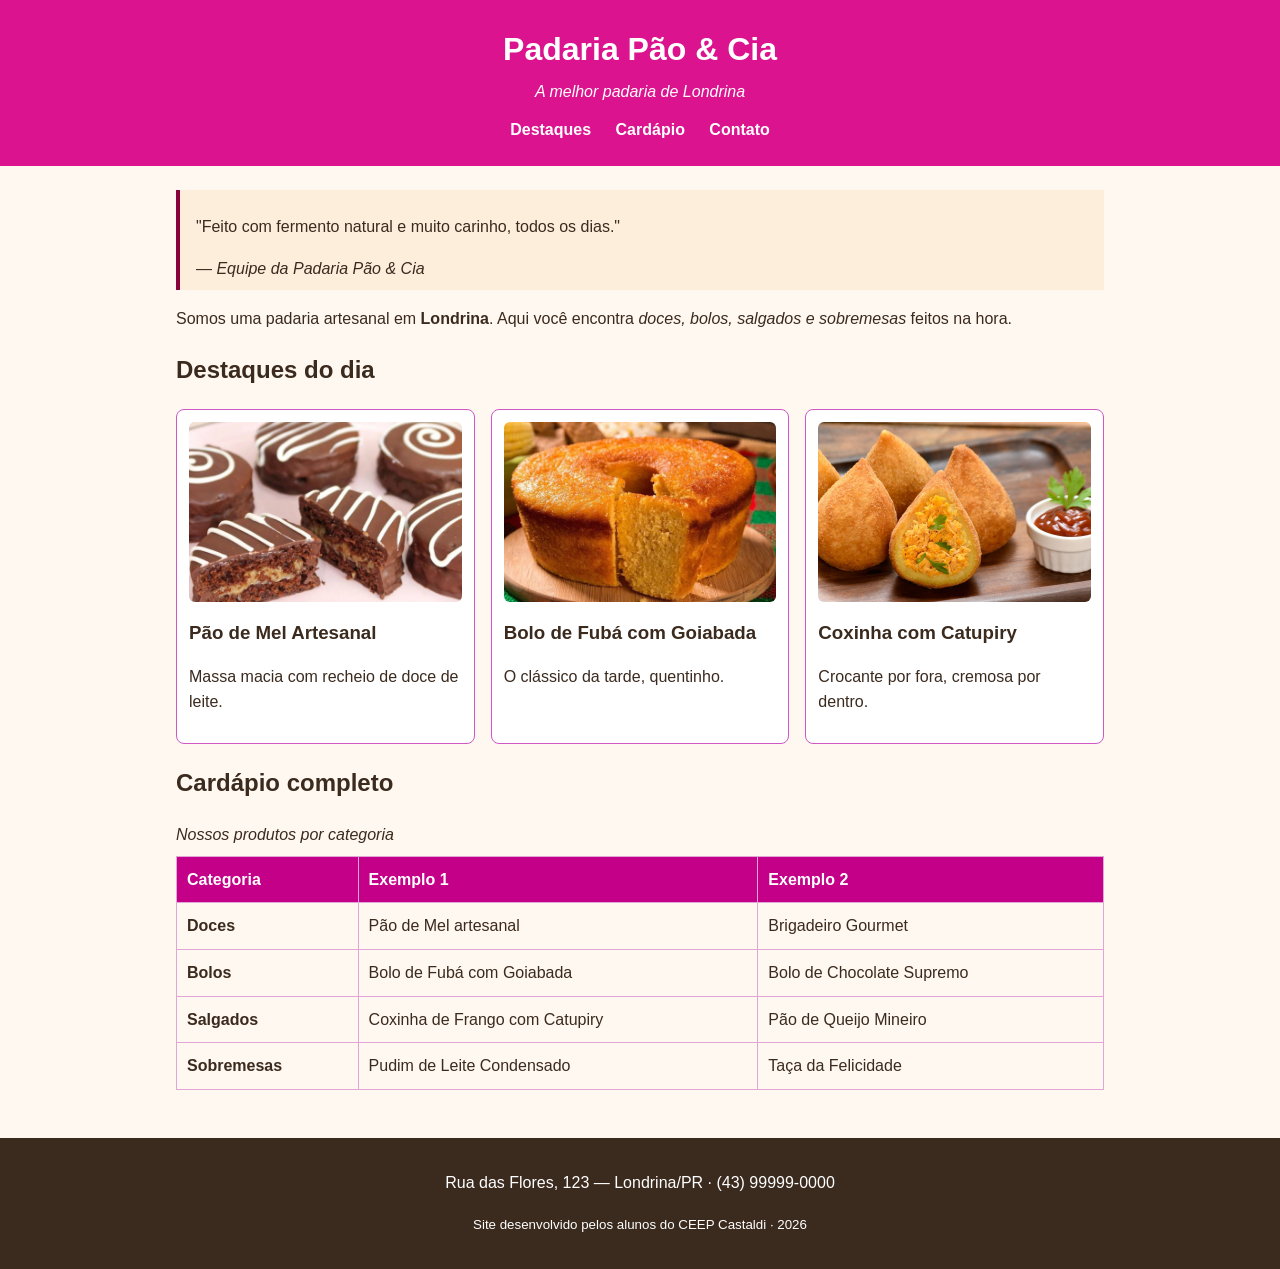
<file: index.html>
<!DOCTYPE html>
<html lang="pt-BR">
<head>
    <meta charset="UTF-8">
    <meta name="viewport" content="width=device-width, initial-scale=1.0">
    <title>Padaria em Londrina</title>
    <link rel="stylesheet" href="style.css">
</head>
<body>

    <!-- CABEÇALHO: identidade + menu de navegação -->
    <header class="cabecalho">
        <h1>Padaria Pão &amp; Cia</h1>
        <p class="subtitulo">A melhor padaria de Londrina</p>
        <nav class="menu">
            <a href="destaques.html">Destaques</a>
            <a href="cardapio.html">Cardápio</a>
            <a href="#contato">Contato</a>
        </nav>
    </header>

    <main>

        <!-- APRESENTAÇÃO: tags de autoria (blockquote, cite, strong, em) -->
        <section class="intro">
            <blockquote>
                <p>"Feito com fermento natural e muito carinho, todos os dias."</p>
                <cite>— Equipe da Padaria Pão &amp; Cia</cite>
            </blockquote>
            <p>Somos uma padaria artesanal em <strong>Londrina</strong>. Aqui você encontra
               <em>doces, bolos, salgados e sobremesas</em> feitos na hora.</p>
        </section>

        <!-- DESTAQUES: cards em Flexbox -->
        <section id="destaques" class="destaques">
            <h2>Destaques do dia</h2>
            <div class="cards">
                <article class="card">
                    <!-- Troque a URL abaixo pelo caminho da sua foto: src="img/pao-de-mel.jpg" -->
                    <img src="pao-mel-1412-1200x900.webp" alt="Pão de mel artesanal coberto com chocolate">
                    <h3>Pão de Mel Artesanal</h3>
                    <p>Massa macia com recheio de doce de leite.</p>
                </article>
                <article class="card">
                    <img src="bolo.png"alt="Fatia de bolo de fubá com goiabada">
                    <h3>Bolo de Fubá com Goiabada</h3>
                    <p>O clássico da tarde, quentinho.</p>
                </article>
                <article class="card">
                    <img src="coxinha-de-liquidificador.jpg" alt="Coxinha de frango com catupiry">
                    <h3>Coxinha com Catupiry</h3>
                    <p>Crocante por fora, cremosa por dentro.</p>
                </article>
            </div>
        </section>

        <!-- CARDÁPIO: a tabela original, agora semântica e estilizada -->
        <section id="cardapio" class="cardapio">
            <h2>Cardápio completo</h2>
            <table class="tabela-cardapio">
                <caption>Nossos produtos por categoria</caption>
                <thead>
                    <tr>
                        <th scope="col">Categoria</th>
                        <th scope="col">Exemplo 1</th>
                        <th scope="col">Exemplo 2</th>
                    </tr>
                </thead>
                <tbody>
                    <tr>
                        <td><strong>Doces</strong></td>
                        <td>Pão de Mel artesanal</td>
                        <td>Brigadeiro Gourmet</td>
                    </tr>
                    <tr>
                        <td><strong>Bolos</strong></td>
                        <td>Bolo de Fubá com Goiabada</td>
                        <td>Bolo de Chocolate Supremo</td>
                    </tr>
                    <tr>
                        <td><strong>Salgados</strong></td>
                        <td>Coxinha de Frango com Catupiry</td>
                        <td>Pão de Queijo Mineiro</td>
                    </tr>
                    <tr>
                        <td><strong>Sobremesas</strong></td>
                        <td>Pudim de Leite Condensado</td>
                        <td>Taça da Felicidade</td>
                    </tr>
                </tbody>
            </table>
        </section>

    </main>

    <!-- RODAPÉ -->
    <footer id="contato" class="rodape">
        <p>Rua das Flores, 123 — Londrina/PR · (43) 99999-0000</p>
        <p><small>Site desenvolvido pelos alunos do CEEP Castaldi · 2026</small></p>
    </footer>

</body>
</html>
</file>
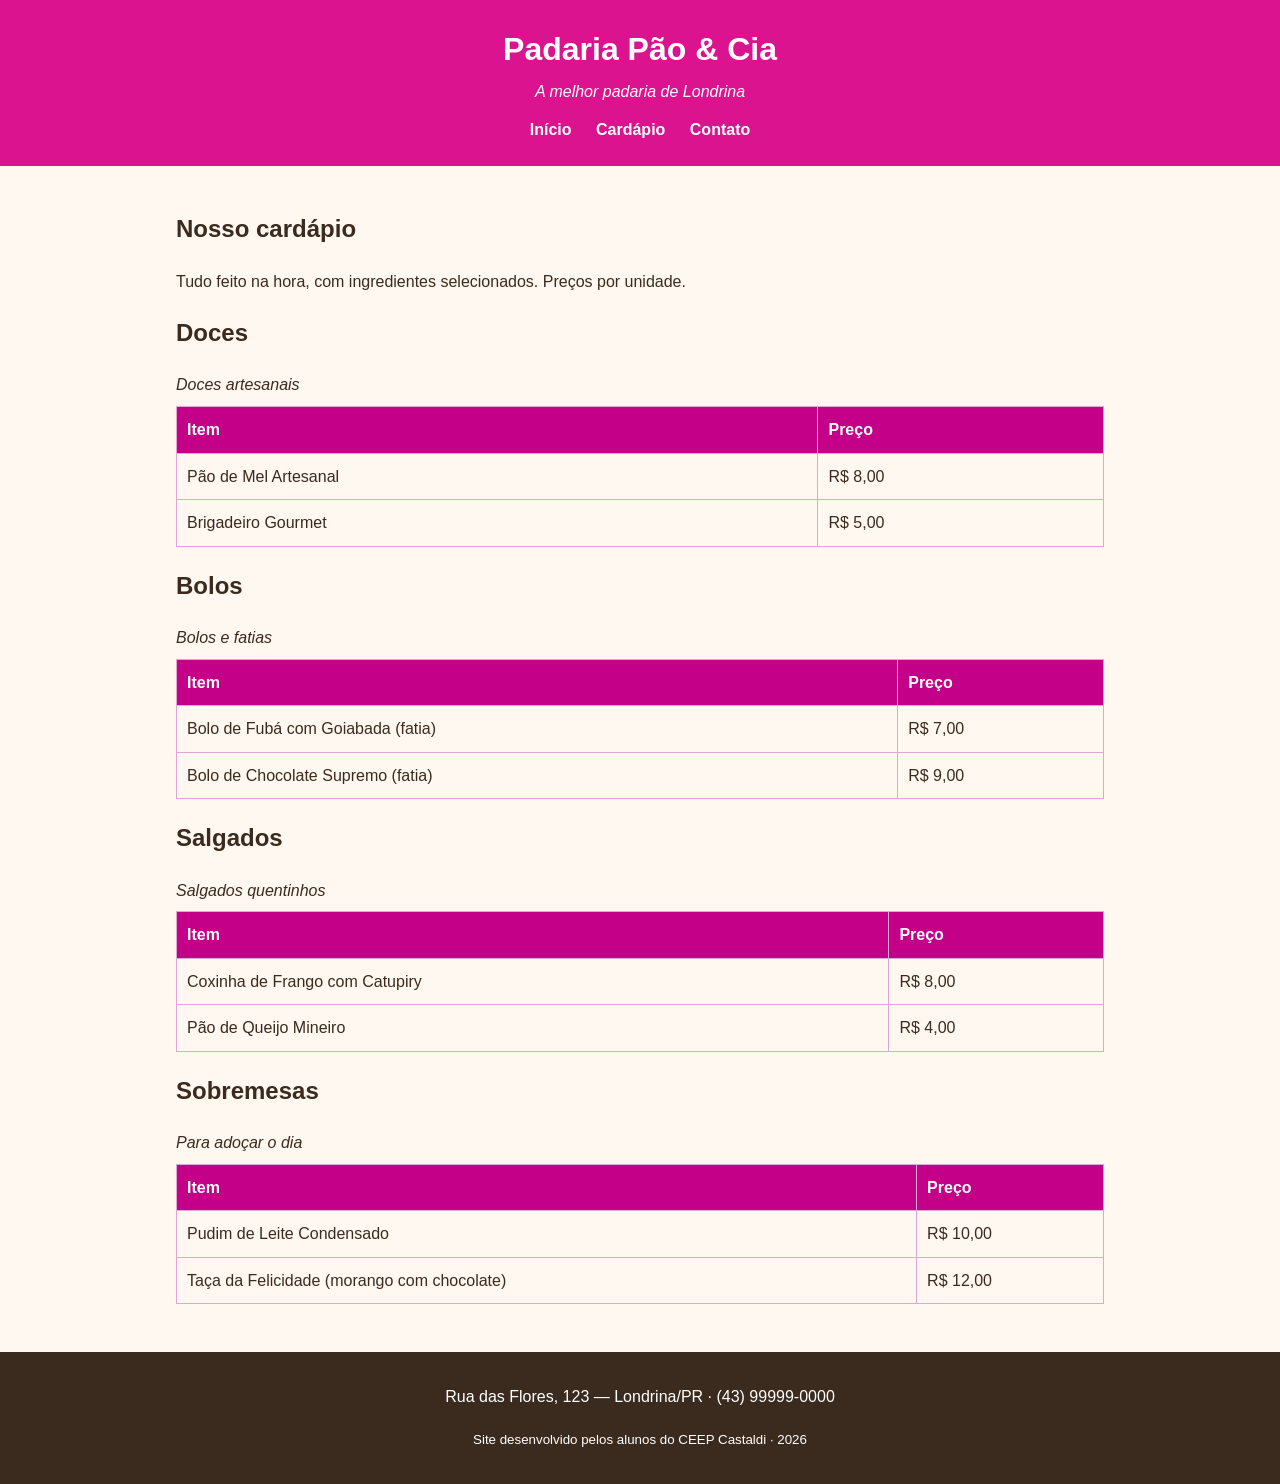
<file: cardapio.html>
<!DOCTYPE html>
<html lang="pt-BR">
<head>
    <meta charset="UTF-8">
    <meta name="viewport" content="width=device-width, initial-scale=1.0">
    <title>Cardápio — Padaria Pão &amp; Cia</title>
    <!-- Mesma folha de estilo do index.html: a página já nasce estilizada -->
    <link rel="stylesheet" href="style.css">
</head>
<body>

    <!-- CABEÇALHO: igual ao do index, com o menu ligando as páginas -->
    <header class="cabecalho">
        <h1>Padaria Pão &amp; Cia</h1>
        <p class="subtitulo">A melhor padaria de Londrina</p>
        <nav class="menu">
            <a href="index.html">Início</a>
            <a href="cardapio.html">Cardápio</a>
            <a href="index.html#contato">Contato</a>
        </nav>
    </header>

    <main>

        <section class="intro">
            <h2>Nosso cardápio</h2>
            <p>Tudo feito na hora, com ingredientes selecionados. Preços por unidade.</p>
        </section>

        <!-- DOCES -->
        <section class="cardapio">
            <h2>Doces</h2>
            <table class="tabela-cardapio">
                <caption>Doces artesanais</caption>
                <thead>
                    <tr>
                        <th scope="col">Item</th>
                        <th scope="col">Preço</th>
                    </tr>
                </thead>
                <tbody>
                    <tr><td>Pão de Mel Artesanal</td><td>R$ 8,00</td></tr>
                    <tr><td>Brigadeiro Gourmet</td><td>R$ 5,00</td></tr>
                </tbody>
            </table>
        </section>

        <!-- BOLOS -->
        <section class="cardapio">
            <h2>Bolos</h2>
            <table class="tabela-cardapio">
                <caption>Bolos e fatias</caption>
                <thead>
                    <tr>
                        <th scope="col">Item</th>
                        <th scope="col">Preço</th>
                    </tr>
                </thead>
                <tbody>
                    <tr><td>Bolo de Fubá com Goiabada (fatia)</td><td>R$ 7,00</td></tr>
                    <tr><td>Bolo de Chocolate Supremo (fatia)</td><td>R$ 9,00</td></tr>
                </tbody>
            </table>
        </section>

        <!-- SALGADOS -->
        <section class="cardapio">
            <h2>Salgados</h2>
            <table class="tabela-cardapio">
                <caption>Salgados quentinhos</caption>
                <thead>
                    <tr>
                        <th scope="col">Item</th>
                        <th scope="col">Preço</th>
                    </tr>
                </thead>
                <tbody>
                    <tr><td>Coxinha de Frango com Catupiry</td><td>R$ 8,00</td></tr>
                    <tr><td>Pão de Queijo Mineiro</td><td>R$ 4,00</td></tr>
                </tbody>
            </table>
        </section>

        <!-- SOBREMESAS -->
        <section class="cardapio">
            <h2>Sobremesas</h2>
            <table class="tabela-cardapio">
                <caption>Para adoçar o dia</caption>
                <thead>
                    <tr>
                        <th scope="col">Item</th>
                        <th scope="col">Preço</th>
                    </tr>
                </thead>
                <tbody>
                    <tr><td>Pudim de Leite Condensado</td><td>R$ 10,00</td></tr>
                    <tr><td>Taça da Felicidade (morango com chocolate)</td><td>R$ 12,00</td></tr>
                </tbody>
            </table>
        </section>

    </main>

    <footer class="rodape">
        <p>Rua das Flores, 123 — Londrina/PR · (43) 99999-0000</p>
        <p><small>Site desenvolvido pelos alunos do CEEP Castaldi · 2026</small></p>
    </footer>

</body>
</html>
</file>
<file: style.css>
/* =========================================================
   PADARIA PÃO & CIA — CSS do Encontro 1
   Paleta com contraste aprovado no padrão WCAG AA
   ========================================================= */

/* box-sizing: a largura já inclui padding e borda (Box Model) */
* {
    box-sizing: border-box;
}

body {
    font-family: Arial, Helvetica, sans-serif;
    line-height: 1.6;
    margin: 0;
    color: #3B2A1E;             /* marrom escuro (texto) */
    background-color: #FFF8F0;  /* creme (fundo) */
}

/* ===== Cabeçalho ===== */
.cabecalho {
    background-color: #db138e;  /* âmbar escuro — texto branco tem contraste AA */
    color: #FFFFFF;
    text-align: center;
    padding: 24px 16px;
}

.cabecalho h1 {
    margin: 0;
}

.subtitulo {
    margin: 4px 0 12px;
    font-style: italic;
}

.menu a {
    color: #FFFFFF;
    text-decoration: none;
    margin: 0 10px;
    font-weight: bold;
}

.menu a:hover {
    text-decoration: underline;
}

/* ===== Área central ===== */
main {
    max-width: 960px;
    margin: 0 auto;    /* centraliza a página */
    padding: 24px 16px;
}

blockquote {
    border-left: 4px solid #8a023b;
    margin: 0 0 16px;
    padding: 8px 16px;
    background-color: #FDEEDC;
}

/* ===== Cards de destaque (Flexbox) ===== */
.cards {
    display: flex;         /* coloca os cards lado a lado */
    flex-wrap: wrap;       /* quebra a linha em telas menores */
    gap: 16px;             /* espaço entre os cards */
}

.card {
    flex: 1 1 250px;       /* cresce, encolhe, largura base 250px */
    border: 1px solid #cf58c5;
    border-radius: 8px;
    padding: 12px;
    background-color: #FFFFFF;
}

.card img {
    width: 100%;
    height: 180px;
    object-fit: cover;     /* recorta a imagem sem deformar */
    border-radius: 6px;
}

.card h3 {
    margin: 8px 0 4px;
}

/* ===== Tabela do cardápio ===== */
.tabela-cardapio {
    width: 100%;
    border-collapse: collapse;   /* junta as bordas das células */
    margin-top: 8px;
}

.tabela-cardapio caption {
    text-align: left;
    font-style: italic;
    margin-bottom: 8px;
}

.tabela-cardapio th,
.tabela-cardapio td {
    border: 1px solid #e0a6d6;
    padding: 10px;
    text-align: left;
}

.tabela-cardapio thead {
    background-color: #c40089;
    color: #FFFFFF;
}

/* ===== Rodapé ===== */
.rodape {
    background-color: #3B2A1E;
    color: #FFFFFF;
    text-align: center;
    padding: 16px;
    margin-top: 24px;
}
</file>
